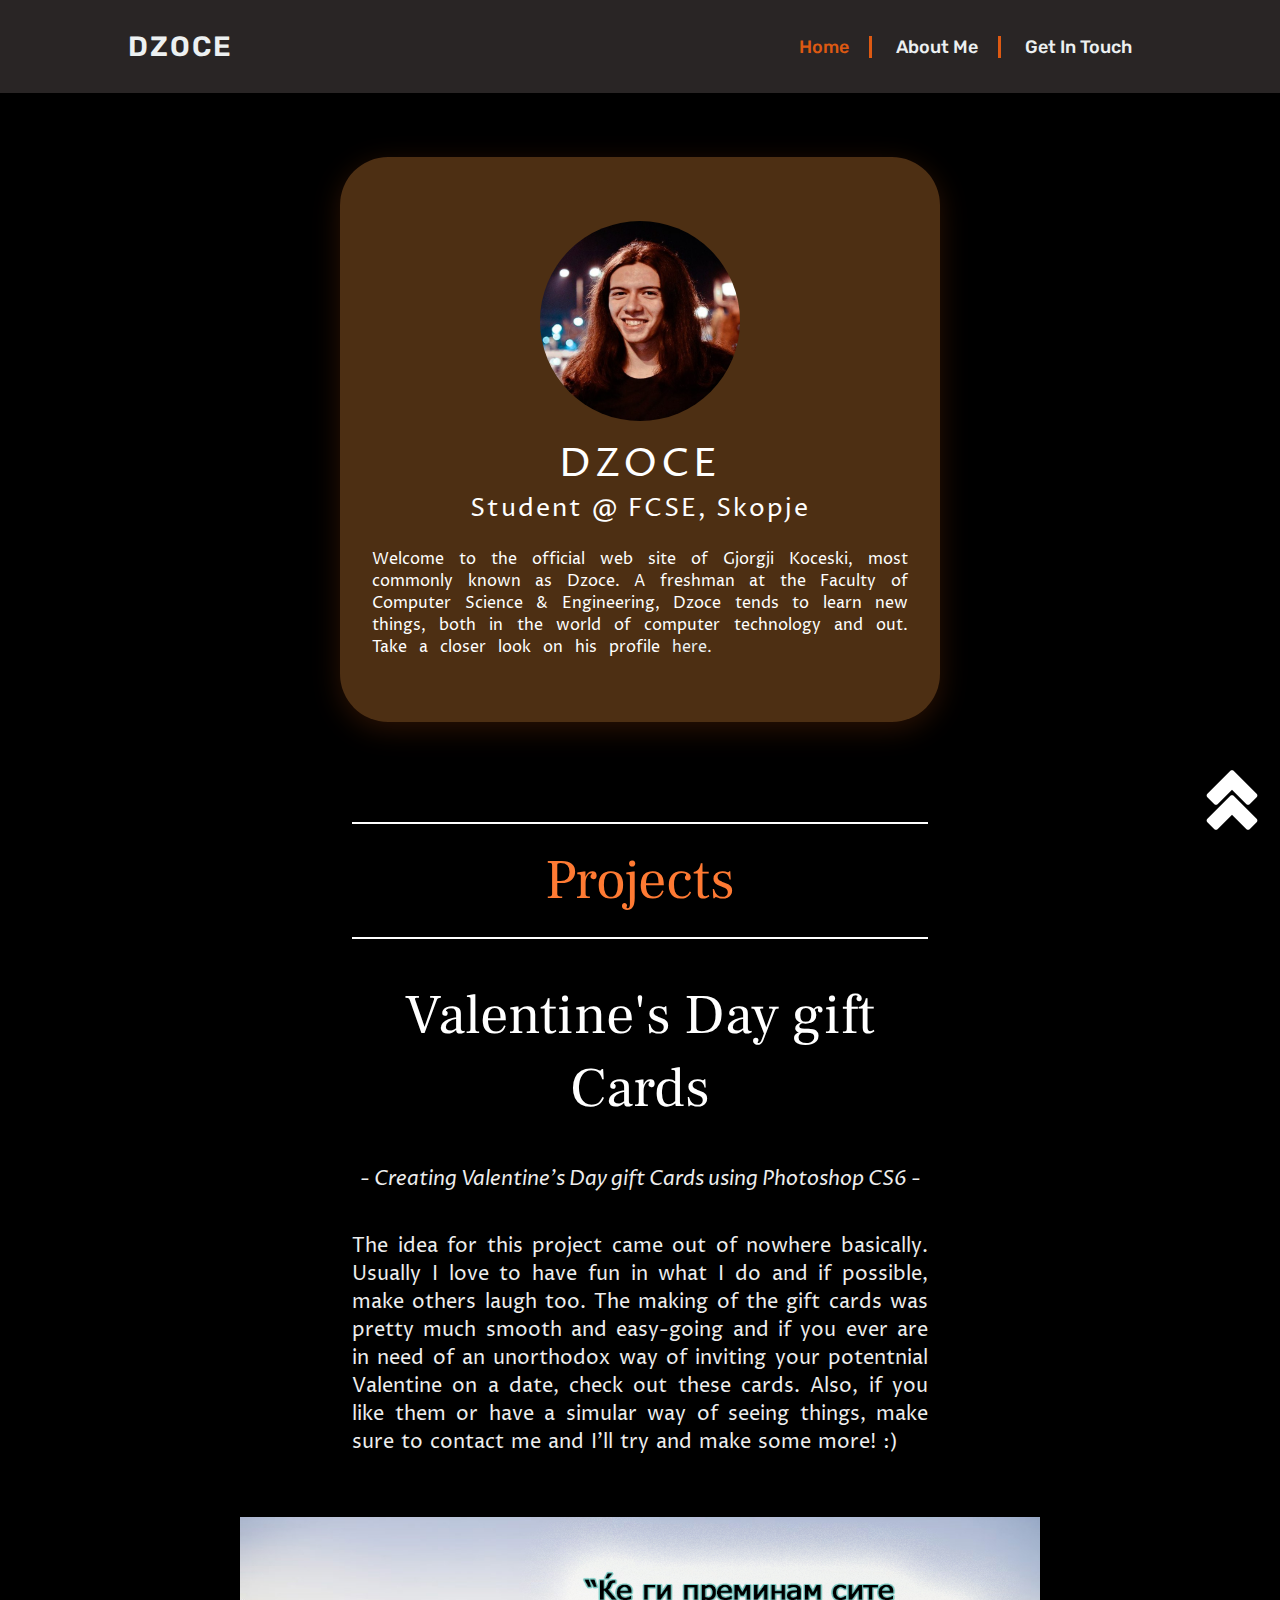
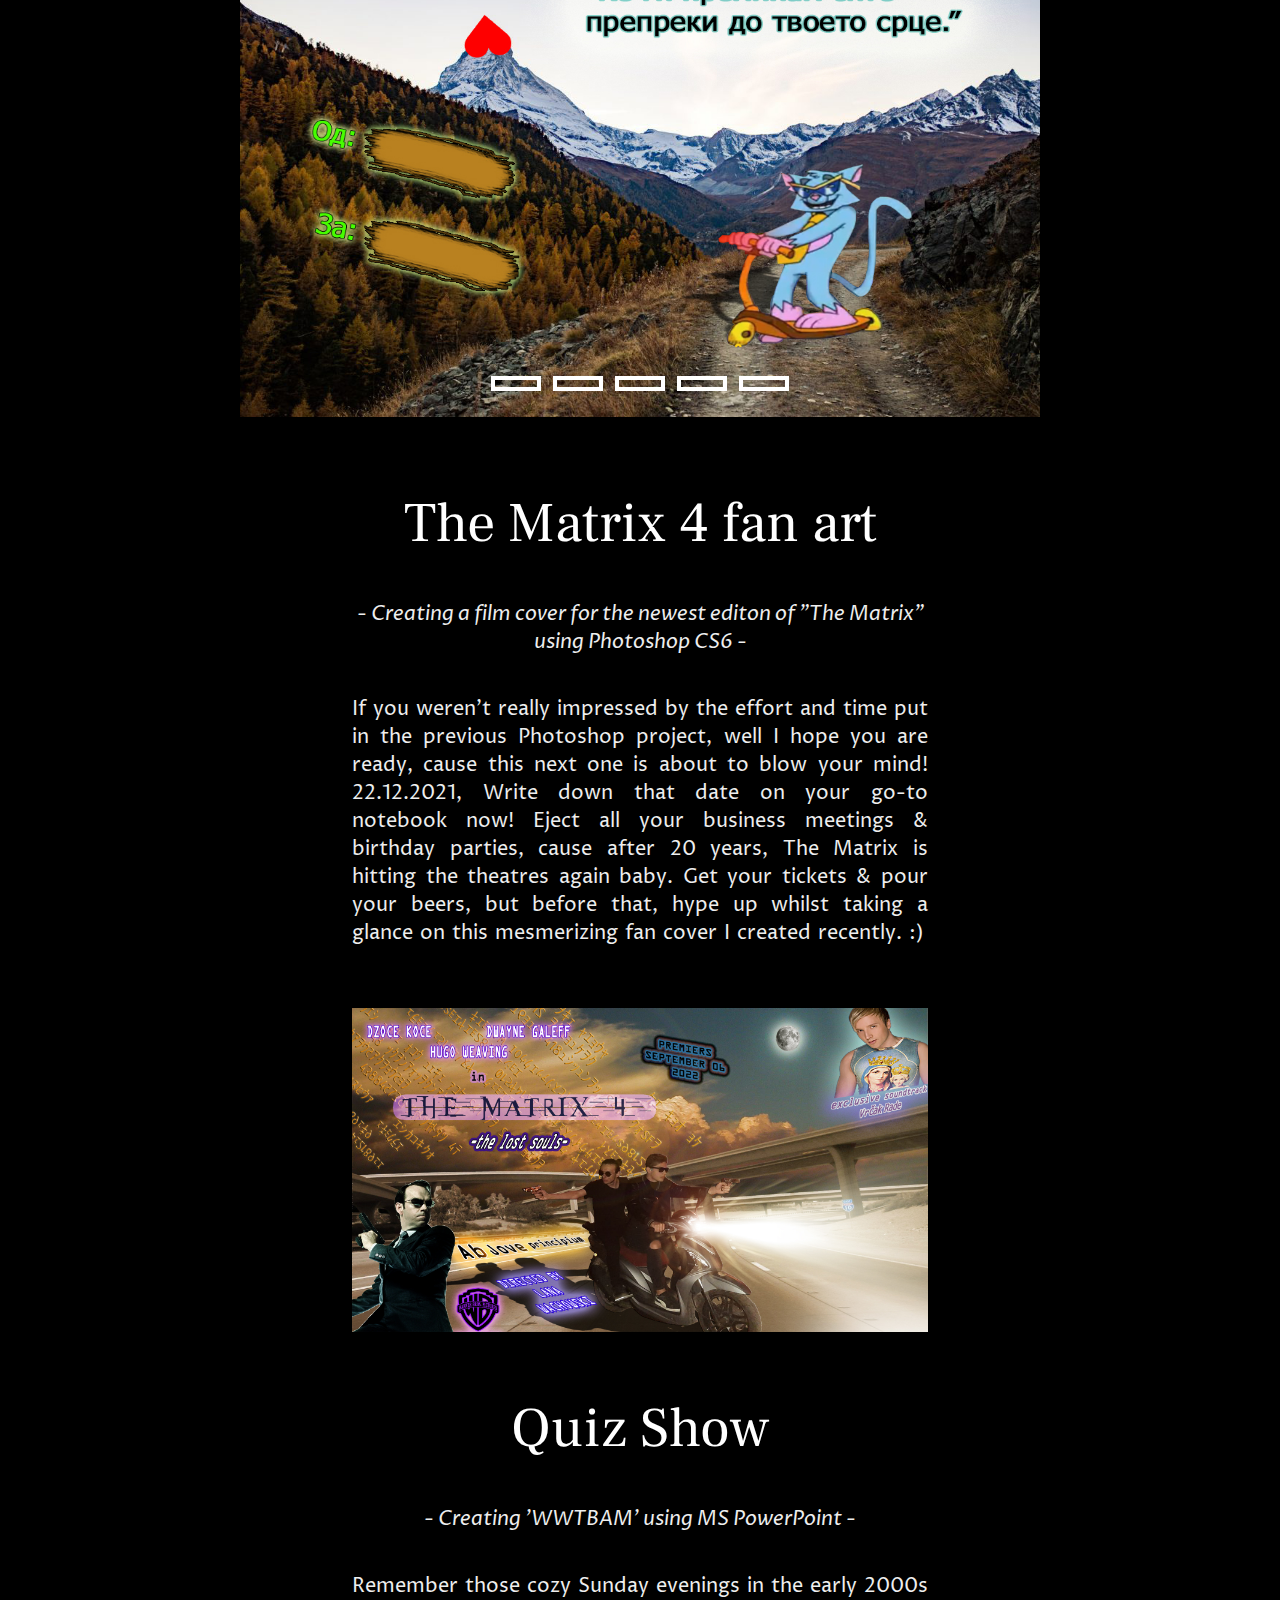
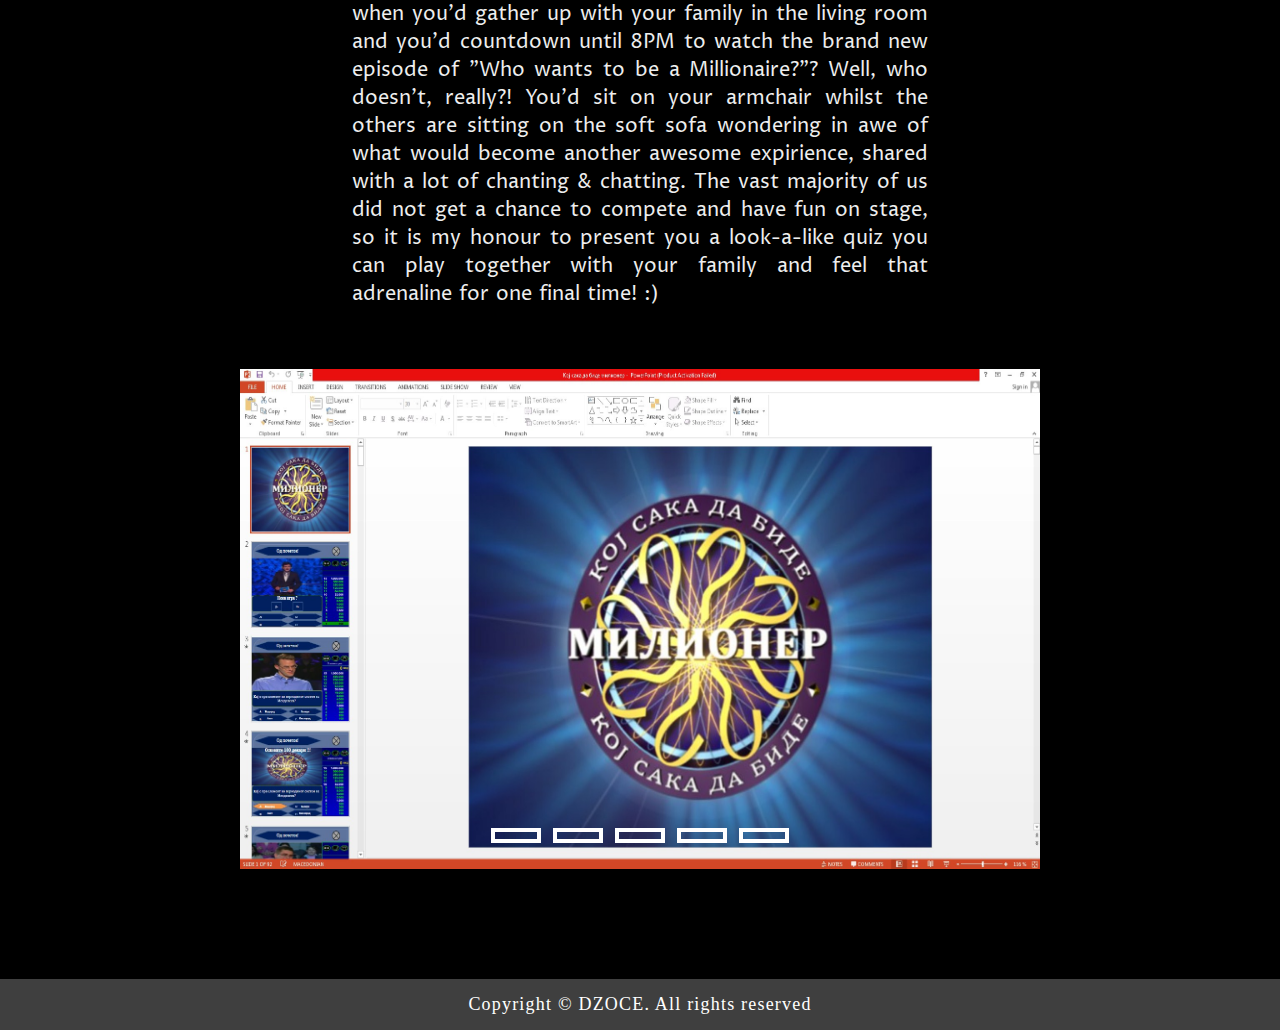
<file: index.html>
<!DOCTYPE html>
<html lang="en">

<head>
    <meta charset="UTF-8">
    <title>Home</title>
    <link rel="stylesheet" href="main.css">
    <link rel="shortcut icon" type="image" href="images/random.png">
</head>

<body>
    <div class="back_to_top"><a href="#top"><img src="images/arrow_logo.png" alt=""></a></div>
    <header id="top">
        <a class="indeks" href="index.html">DZOCE</a>
        <nav>
            <ul class="nav_links">
                <li><a class="selected" href="index.html">Home</a></li>
                <li><a href="about_me.html">About Me</a></li>
                <li><a href="get_in_touch.html">Get In Touch</a></li>
            </ul>
        </nav>
    </header>
    <div class="box">
        <img src="images/dzoce.jpg" alt="slika_od_dzoce" class="box-img">
        <h1>DZOCE</h1>
        <h5>Student @ FCSE, Skopje</h5>
        <br>
        <p>Welcome to the official web site of Gjorgji Koceski, most commonly known as Dzoce. A freshman at the Faculty
            of Computer Science & Engineering,
            Dzoce tends to learn new things, both in the world of computer technology and out. Take a closer look on his
            profile<a href="about_me.html" class="here"> here.</a></p>
    </div>
    <div class="projects">
        <h3 class="h3">Projects</h3>
    </div>
    <div class="valentine">
        <h3>Valentine's Day gift Cards</h3>
        <p class="italic">- Creating Valentine's Day gift Cards using Photoshop CS6 -</p>
        <p class="description">The idea for this project came out of nowhere basically. Usually I love to have fun in
            what I do
            and if possible, make others laugh too. The making of the gift cards was pretty much smooth and easy-going
            and if you ever are in need of an unorthodox way of inviting your potentnial Valentine on a date, check out
            these cards. Also, if you like them or have a simular way of seeing things, make sure to contact me and I'll
            try and make some more! :)</p>
        <div class="slidershow middle">

            <div class="slides">
                <input type="radio" name="r" id="r1" checked>
                <input type="radio" name="r" id="r2">
                <input type="radio" name="r" id="r3">
                <input type="radio" name="r" id="r4">
                <input type="radio" name="r" id="r5">
                <div class="slide s1">
                    <img src="images/valentine/img1.jpg" alt="">
                </div>
                <div class="slide">
                    <img src="images/valentine/img2.jpg" alt="">
                </div>
                <div class="slide">
                    <img src="images/valentine/img3.jpg" alt="">
                </div>
                <div class="slide">
                    <img src="images/valentine/img4.jpg" alt="">
                </div>
                <div class="slide">
                    <img src="images/valentine/img5.jpg" alt="">
                </div>
            </div>

            <div class="ss-navigation">
                <label for="r1" class="bar"> </label>
                <label for="r2" class="bar"> </label>
                <label for="r3" class="bar"> </label>
                <label for="r4" class="bar"> </label>
                <label for="r5" class="bar"> </label>
            </div>
        </div>
    </div>
    <div class="matrix">
        <h3>The Matrix 4 fan art</h3>
        <p class="italic">- Creating a film cover for the newest editon of "The Matrix" using Photoshop CS6 -</p>
        <p class="description">If you weren't really impressed by the effort and time put in the previous Photoshop project,
        well I hope you are ready, cause this next one is about to blow your mind! 22.12.2021, Write down that date on your
        go-to notebook now! Eject all your business meetings & birthday parties, cause after 20 years, The Matrix is
        hitting the theatres again baby. Get your tickets & pour your beers, but before that, hype up whilst taking a glance
        on this mesmerizing fan cover I created recently. :)</p>
        <img src="images/matrix4/img1.jpg" alt="matrix_fan_cover" >
    </div>
    <div class="milioner">
        <h3>Quiz Show</h3>
        <p class="italic">- Creating 'WWTBAM' using MS PowerPoint -</p>
        <p class="description">Remember those cozy Sunday evenings in the early 2000s when you'd gather up with your family
            in the living room and you'd countdown until 8PM to watch the brand new episode of "Who wants to be a Millionaire?"?
            Well, who doesn't, really?! You'd sit on your armchair whilst the others are sitting on the soft sofa wondering in awe
            of what would become another awesome expirience, shared with a lot of chanting & chatting. The vast majority of us did not get a chance
            to compete and have fun on stage, so it is my honour to present you a look-a-like quiz you can play together
            with your family and feel that adrenaline for one final time! :)</p>
        <div class="slidershow middle">
            <div class="slides">
                <input type="radio" name="m" id="m1" checked>
                <input type="radio" name="m" id="m2">
                <input type="radio" name="m" id="m3">
                <input type="radio" name="m" id="m4">
                <input type="radio" name="m" id="m5">
                <div class="slide s1">
                    <img src="images/milioner/img1.jpg" alt="">
                </div>
                <div class="slide">
                    <img src="images/milioner/img2.jpg" alt="">
                </div>
                <div class="slide">
                    <img src="images/milioner/img3.jpg" alt="">
                </div>
                <div class="slide">
                    <img src="images/milioner/img4.jpg" alt="">
                </div>
                <div class="slide">
                    <img src="images/milioner/img5.jpg" alt="">
                </div>
            </div>

            <div class="ss-navigation">
                <label for="m1" class="bar"> </label>
                <label for="m2" class="bar"> </label>
                <label for="m3" class="bar"> </label>
                <label for="m4" class="bar"> </label>
                <label for="m5" class="bar"> </label>
            </div>
        </div>
    </div>
    <footer>
        Copyright &copy; DZOCE. All rights reserved
    </footer>
</body>

</html>
</file>
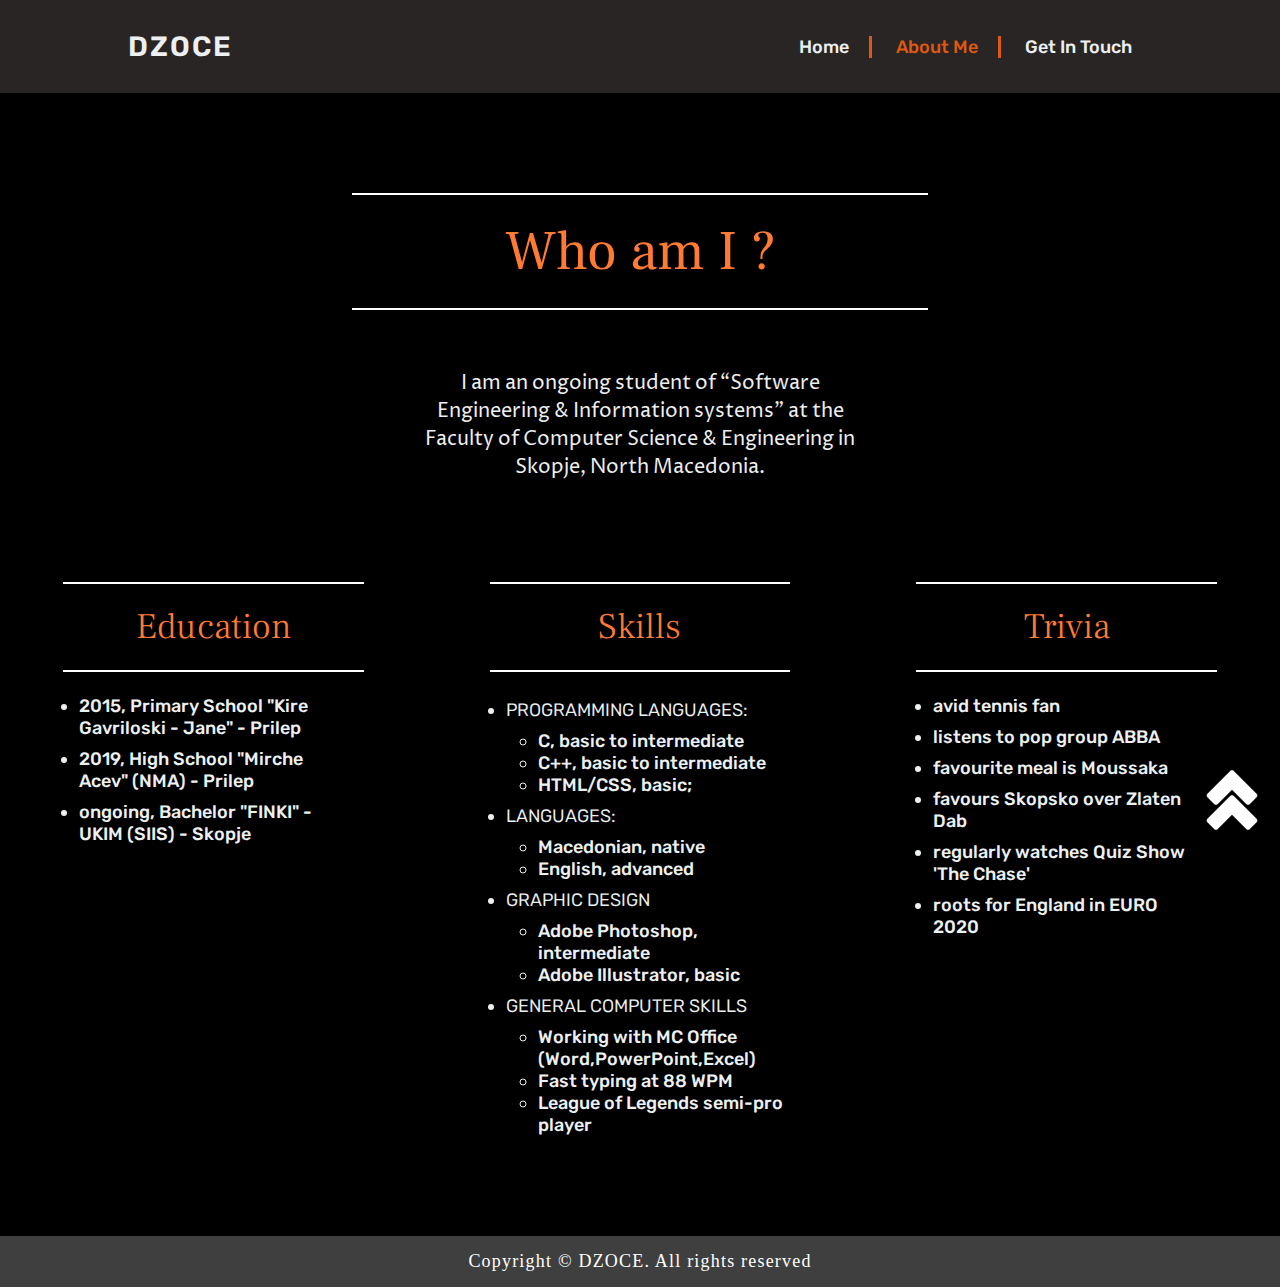
<file: about_me.html>
<!DOCTYPE html>
<html lang="en">

<head>
    <meta charset="UTF-8">
    <title>About Me</title>
    <link rel="shortcut icon" type="image" href="images/random.png">
    <link rel="stylesheet" href="main.css">
</head>

<body>
    <div class="back_to_top"><a href="#top"><img src="images/arrow_logo.png" alt=""></a></div>
    <header id="top">
        <a class="indeks" href="index.html">DZOCE</a>
        <nav>
            <ul class="nav_links">
                <li><a href="index.html">Home</a></li>
                <li><a class="selected" href="about_me.html">About Me</a></li>
                <li><a href="get_in_touch.html">Get In Touch</a></li>
            </ul>
        </nav>
    </header>
    <div class="about">
        <h3 class="h3">Who am I ?</h3>
        <p>I am an ongoing student of “Software Engineering & Information systems” at
            the Faculty of Computer Science & Engineering in Skopje, North Macedonia. </p>
    </div>
    <div class="about-container">
        <div class="education abt">
            <h5>Education</h5>
            <ul class='normal_list'>
                <li>2015, Primary School "Kire Gavriloski - Jane" - Prilep</li>
                <li>2019, High School "Mirche Acev" (NMA) - Prilep</li>
                <li>ongoing, Bachelor "FINKI" - UKIM (SIIS) - Skopje</li>
            </ul>
        </div>
        <div class="skills abt abt_skillz">
            <h5>Skills</h5>
            <div>
                <ul>
                    <li>Programming languages:</li>
                    <ul>
                        <li>C, basic to intermediate</li>
                        <li>C++, basic to intermediate</li>
                        <li>HTML/CSS, basic;</li>
                    </ul>
                    <li>Languages:</li>
                    <ul>
                        <li>Macedonian, native</li>
                        <li>English, advanced</li>
                    </ul>
                    <li>Graphic design</li>
                    <ul>
                        <li>Adobe Photoshop, intermediate</li>
                        <li>Adobe Illustrator, basic</li>
                    </ul>
                    <li>General Computer Skills</li>
                    <ul>
                        <li>Working with MC Office (Word,PowerPoint,Excel)</li>
                        <li>Fast typing at 88 WPM</li>
                        <li>League of Legends semi-pro player</li>
                    </ul>
                </ul>
            </div>
        </div>
        <div class="trivia abt">
            <h5>Trivia</h5>
            <ul class='normal_list'>
                <li>avid tennis fan</li>
                <li>listens to pop group ABBA</li>
                <li>favourite meal is Moussaka</li>
                <li>favours Skopsko over Zlaten Dab</li>
                <li>regularly watches Quiz Show 'The Chase'</li>
                <li>roots for England in EURO 2020</li>
            </ul>
        </div>
    </div>
    <footer>
        Copyright &copy; DZOCE. All rights reserved
    </footer>
</body>

</html>
</file>
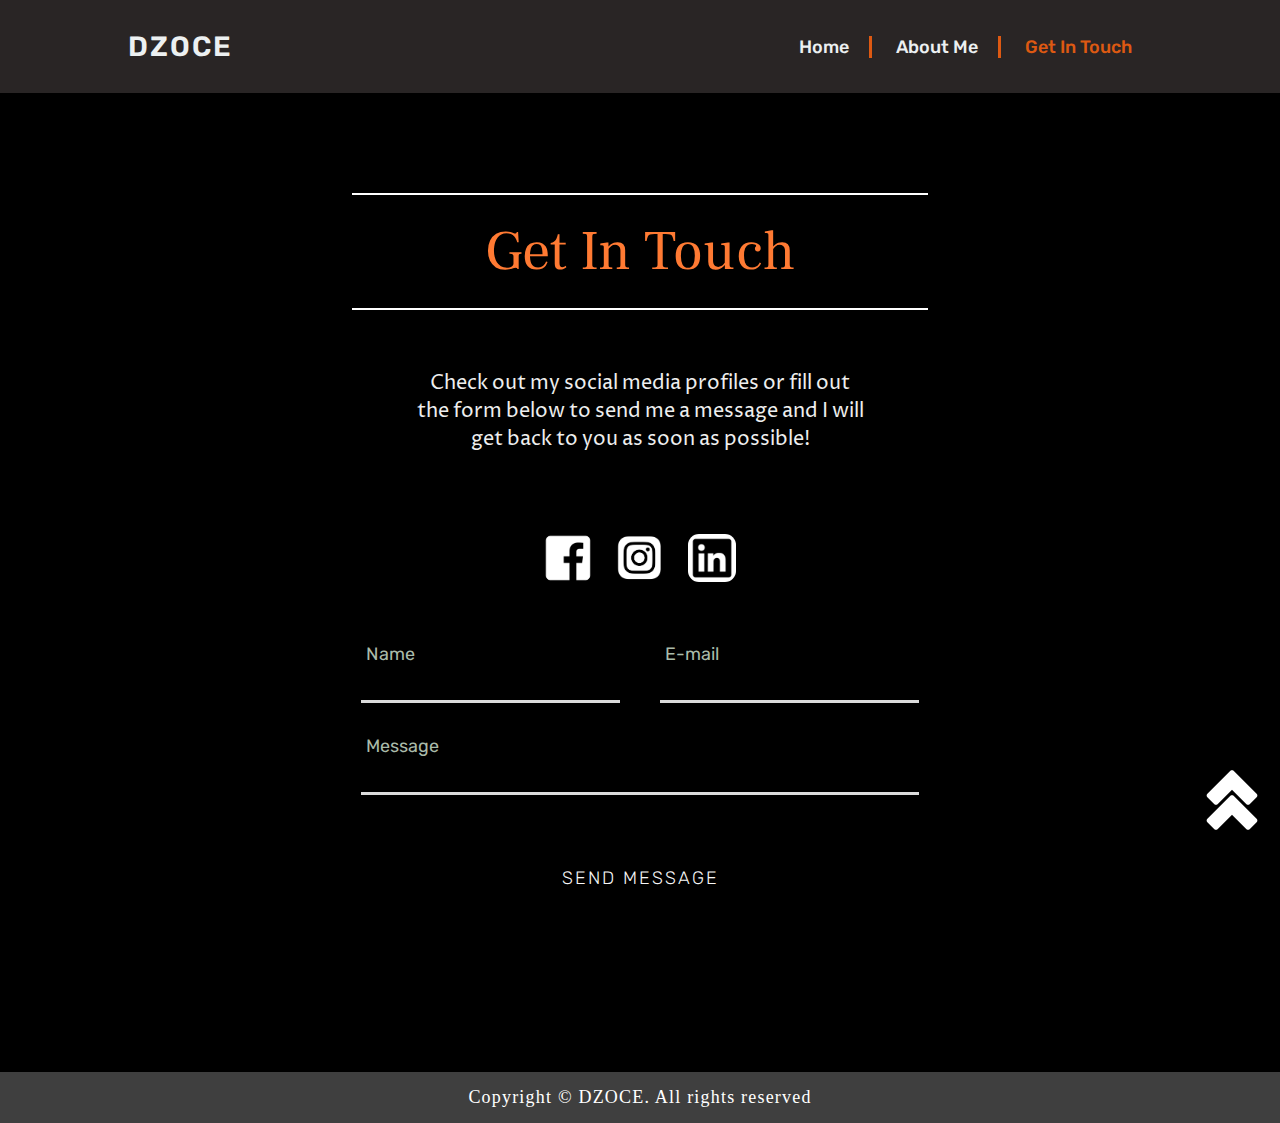
<file: get_in_touch.html>
<!DOCTYPE html>
<html lang="en">

<head>
    <meta charset="UTF-8">
    <title>Get In Touch</title>
    <link rel="shortcut icon" type="image" href="images/random.png">
    <link rel="stylesheet" href="main.css">
</head>

<body>
    <div class="back_to_top"><a href="#top"><img src="images/arrow_logo.png" alt=""></a></div>
    <header id="top">
        <a class="indeks" href="index.html">DZOCE</a>
        <nav>
            <ul class="nav_links">
                <li><a href="index.html">Home</a></li>
                <li><a href="about_me.html">About Me</a></li>
                <li><a class="selected" href="get_in_touch.html">Get In Touch</a></li>
            </ul>
        </nav>
    </header>
    <div class="contact">
        <h3>Get In Touch</h3>
        <p>Check out my social media profiles or fill out the form below to send me a message
            and I will get back to you as soon as possible!</p>
        <section class="social-media">
            <a href="https://www.facebook.com"><img class="facebook social_button" src="images/facebook_logo.png"
                    height="40px" alt="fb_logo"></a>
            <a href="https://www.instagram.com"><img class="instagram social_button" src="images/instagram_logo.png"
                    height="42px" alt="ig_logo"></a>
            <a href="https://www.linkedin.com"><img class="linkedin social_button" src="images/linkedin_logo.png"
                    height="40px" alt="li_logo"></a>
        </section>
        <section class="get-in-touch">
            <form action="https://formspree.io/f/xknkzyqd" method="POST" class="contact-form whole">
                <div class="name-mail">
                    <div class="form-field form_element">
                        <input id="name" name="name" class="input-text" type="text" required="">
                        <label class="label" for="name">Name</label>
                    </div>
                    <div class="form-field form_element">
                        <input id="email" name="email" class="input-text" type="email" required="">
                        <label class="label" for="email">E-mail</label>
                    </div>
                </div>
                <div class="form-field form_element width100">
                    <input id="message" name="message" class="input-text" type="text" required="" maxlength="99">
                    <label class="label" for="message">Message</label>
                </div>
                <div class="form-field form_element width100 submit-txt">
                    <input class="submit-btn" type="submit" value="Send Message">
                </div>
            </form>
        </section>
    </div>
    <footer>
        Copyright &copy; DZOCE. All rights reserved
    </footer>
</body>

</html>
</file>
<file: main.css>
/* fontovi */
@import url('https://fonts.googleapis.com/css2?family=Rubik:wght@500&display=swap');
@import url('https://fonts.googleapis.com/css2?family=Proza+Libre:wght@500&display=swap');
@import url('https://fonts.googleapis.com/css2?family=Frank+Ruhl+Libre:wght@500&display=swap');



/* opshto */
*{
    box-sizing: border-box;
    margin:0;
    padding:0;
}
html{
    scroll-behavior: smooth;
}
body{
    background-color: #000;
    margin: 0;
    padding: 0;
    background-image: url(https://www.transparenttextures.com/patterns/cartographer.png?fbclid=IwAR10HsIhyLN4f4UzkAd1sKuV5Tr3zXPghQkpHuvkJxp9LUuXipPlc8P7yLA);
}



/* Header i navigacija */
li,header a{
    font-family: 'Rubik', sans-serif;
    font-weight: 500;
    font-size: 18px;
    color: #ecf0f1;
    text-decoration: none;
}
header{
    display:flex;
    justify-content: space-between;
    align-items: center;
    padding: 30px 10%;
    background-color: #292525;
}
.indeks{
    cursor: pointer;
    font-weight: 600;
    font-size: 28px;
    letter-spacing: 2px;
    background-color: #292525;
}
.nav_links{
    list-style: none;
}
.nav_links li{
    display: inline-block;
    padding: 0px 20px;
    border-right: 3px solid #dd5912;
}
.nav_links li:nth-child(3){
    display: inline-block;
    padding: 0px 20px;
    border-right: none;
}
.nav_links li a:hover{
    color: #dd5912;
}
.selected {
    color: #dd5912;
}




/* Naslovi, podnaslovi i paragrafi */
.contact, .about, .projects{
    display: flex;
    margin: 0 auto;
    flex-direction: column;
}
.contact h3,.about h3{
    font-weight: 400;
    text-align: center;
    font-family: 'Frank Ruhl Libre', serif;
    font-size: 56px;
    color: #ff7a33;
    padding: 20px 0 20px 0;
    border-bottom: 2.5px solid #fff;
    border-top: 2.5px solid #fff;
    width: 45%;
    margin: 100px auto;
}
.projects h3{
    font-weight: 400;
    text-align: center;
    font-family: 'Frank Ruhl Libre', serif;
    font-size: 56px;
    color: #ff7a33;
    padding: 20px 0 20px 0;
    border-bottom: 2.5px solid #fff;
    border-top: 2.5px solid #fff;
    width: 45%;
    align-self: center;
    margin: 100px 0 -20px 0;
}




/* Social media ikoni */
.contact p,.about p{
    font-family: 'Proza Libre', sans-serif;
    align-self: center;
    width: 35%;
    text-align: center;
    color: #eee;
    font-size: 20px;
    line-height: 28px;
    margin-top: -40px;
}
.contact .social-media{
    margin-top: 80px;
    align-self: center;
}
.social-media a:nth-child(2) img{
    margin-left:20px;
    margin-right:20px;
}
.social_button {
    transition: 0.2s;
}

.social_button {
    width: 3em;
    height: 3em;
    border-radius: 11px;
}

.social_button:hover {
    margin-top: -0.35em;
    margin-bottom: 0.35em;
    transform: rotate(5deg);
    box-shadow: 0 0 1em #dd5912, inset 0 0 1em #dd5912; /* trgni go ova ako ne sakash glow */
}




/* Formi,labeli,inputi... */
.get-in-touch{
    display: flex;
    flex-direction: column;
    flex-wrap: wrap;
    max-width: 650px;
    margin: 0 auto;
    position: relative;
    top: 40%;
    transform: translateY(-50%);
    margin-top: 200px;
}
.whole{
    margin: -50px 0;
}
.form_element{
    padding: 0 20px;
    float: left;
}
.contact-form .input-text {
    font-family: 'Proza Libre', sans-serif;
    width: 100%;
    height: 28px;
    background: 0 0;
    border-width: 0 0 3px 0;
    border-color: #dbdbdb;
    font-size: 20px;
    line-height: 32px;
    font-weight: 180;
    color: #ddd;
}
.get-in-touch input {
    color: white;
    display: inline-block;
    background-color: rgb(255, 255, 255);
    cursor: text;
    padding: 1px 2px;
    border-width: 2px;
    border-color: rgb(118, 118, 118);
}
.contact-form .label {
    position: absolute;
    left: 20px;
    bottom: 25px;
    margin-left: 5px;
    font-family: Rubik,serif;
    font-size: 18px;
    line-height: 48px;
    font-weight: 400;
    color: #aabbaa;
    cursor: text;
    transition: transform .2s ease-in-out;
}
.width100 {
    width: 100%;
}
.contact-form .form-field {
    position: relative;
    margin: 32px 0;
}
.submit-txt{
    text-align: center;
    font-family: 'Frank Ruhl Libre', serif;
}
.contact-form .submit-btn {
    display: inline-block;
    background-color: transparent;
    color: #f7f7f7;
    font-family: 'Rubik',sans-serif;
    font-weight: 260;
    text-transform: uppercase;
    letter-spacing: 2px;
    font-size: 18px;
    padding: 8px 16px;
    border: none;
    cursor: pointer;
    transition: all .3s ease-in;
    border-radius: 0.5em;
    text-align: center;
}
.submit-btn:hover {
    background-color: white;
    color: #dd5912;
    border-radius: 1em;
    box-shadow: 0 0 1em #dd5912;
}




/* Introduction */
.box{
    width: 600px;
    text-align: center;
    margin: auto;
    margin-top: 5%;
    color: white;
    font-family: 'Proza Libre', sans-serif;
    padding: 4em 2em;
    border-radius: 3em;
    box-shadow: rgba(221, 89, 18, 0.2) 0 7px 29px 0;
    background-color: rgba(255, 154, 64, 0.3);
}
.box-img{
    border-radius: 50%;
    width: 200px;
    height: 200px;
}
.box h1{
    margin-top: 10px;
    font-size: 40px;
    letter-spacing: 4px;
    font-weight: 100;
}
.box h5{
    font-size: 25px;
    letter-spacing: 2px;
    font-weight: 100;
}
.box p{
    text-align: justify;
    word-spacing: 8px;
}
.here{
    text-decoration: none;
    color: #ecf0f1;
}
.here:hover{
    color: #ff7a33;
}




/* Footer */
footer{
    padding:15px;
    text-align: center;
    color: white;
    font-size:  18px;
    background-color: #3f3f3f;
    letter-spacing: 1.2px;
    margin-top: 100px;
}




/* Naslovi, podnaslovi i listi kaj About Me */
.about{
    display: flex;
    margin: 0 auto;
    flex-direction: column;
}
.about-container{
    display: flex;
    margin: 0 auto;
    flex-direction: row;
}
.education,.skills,.trivia{
    display: flex;
    margin: 0 auto;
    flex-direction: column;
    width: 396px;
}
.skills h5,.education h5,.trivia h5{
    font-weight: 300;
    text-align: center;
    font-family: 'Frank Ruhl Libre', serif;
    font-size: 36px;
    color: #ff7a33;
    padding: 20px 0 20px 0;
    border-bottom: 2.5px solid #fff;
    border-top: 2.5px solid #fff;
    width: 76%;
    margin: 100px auto;
}
.abt {
    display: flex;
    align-items: center;
    align-content: center;
}

.abt_skillz ul {
    margin-left: 1em;
}

.abt_skillz ul ul {
    margin-left: 2em;
}

.abt_skillz>div>ul>li{
    font-weight: 370;
    text-transform: uppercase;
    margin: 0.5em 0;
}
.abt h5 {
    margin-bottom: 0.5em;
}

.abt>div {
    padding: 0 3em;
}

.normal_list {
    padding: 0 4em;
}

.normal_list>li {
    padding: 0.25em 0;
}




/* Proekti */
.valentine, .matrix, .milioner{
    display: flex;
    margin: 0 auto;
    flex-direction: column;
}
.valentine h3, .matrix h3, .milioner h3{
    font-weight: 400;
    text-align: center;
    font-family: 'Frank Ruhl Libre', serif;
    font-size: 56px;
    color: #fff;
    padding: 20px 0 20px 0;
    width: 45%;
    margin-top: 40px;
    align-self: center;
}
.valentine .italic, .matrix .italic, .milioner .italic{
    font-style: italic;
    font-family: 'Proza Libre', sans-serif;
    align-self: center;
    width: 45%;
    text-align: center;
    color: #eee;
    font-size: 20px;
    line-height: 28px;
    margin-top: 20px;
    margin-bottom: 20px;
}
.valentine .description, .matrix .description, .milioner .description{
    font-family: 'Proza Libre', sans-serif;
    align-self: center;
    width: 45%;
    text-align: justify;
    color: #eee;
    font-size: 20px;
    line-height: 28px;
    margin-top: 20px;
    margin-bottom: 20px;
    word-spacing: 3px;
}
.matrix img{
    width: 45%;
    align-self: center;
    margin-top: 40px;
}




/* 9.Slideshow */
.slidershow{
    width: 800px;
    height: 500px;
    overflow: hidden;
}
.middle{
    transform: translate(-50%,-50%);
    position: relative;
    margin-top: 290px;
    margin-bottom: -240px;
    top: 50%;
    left: 50%;
}

.ss-navigation{
    position: absolute;
    bottom: 20px;
    left: 50%;
    transform: translateX(-50%);
    display: flex;
}
.bar{
    width: 50px;
    height: 15px;
    border: 4px solid #fff;
    margin: 6px;
    cursor: pointer;
    transition: 0.4s;
}
.bar:hover{
    background-color: #fff;
}
input[name="r"],input[name="m"]{
    position: absolute;
    visibility: hidden;
}
.slides{
    width:500%;
    height:100%;
    display: flex;
}
.slide{
    width: 20%;
    transition: 0.6s;
}
.slide img{
    width: 100%;
    height: 100%;
}
#r1:checked ~ .s1,#m1:checked ~ .s1{
    margin-left: 0;
}
#r2:checked ~ .s1,#m2:checked ~ .s1{
    margin-left: -20%;
}
#r3:checked ~ .s1,#m3:checked ~ .s1{
    margin-left: -40%;
}
#r4:checked ~ .s1,#m4:checked ~ .s1{
    margin-left: -60%;
}
#r5:checked ~ .s1,#m5:checked ~ .s1{
    margin-left: -80%;
}




/* back to top */
.back_to_top {
    position: fixed;
    bottom: 4em;
    right: 1em;
    z-index: 999999;
}

.back_to_top img {
    display: inline-block;
    max-width: 4em;
    max-height: 4em;
    transition: 0.2s;
}

.back_to_top img:hover {
    margin-top: 0em;
    margin-bottom: 0.5em;
}
</file>
